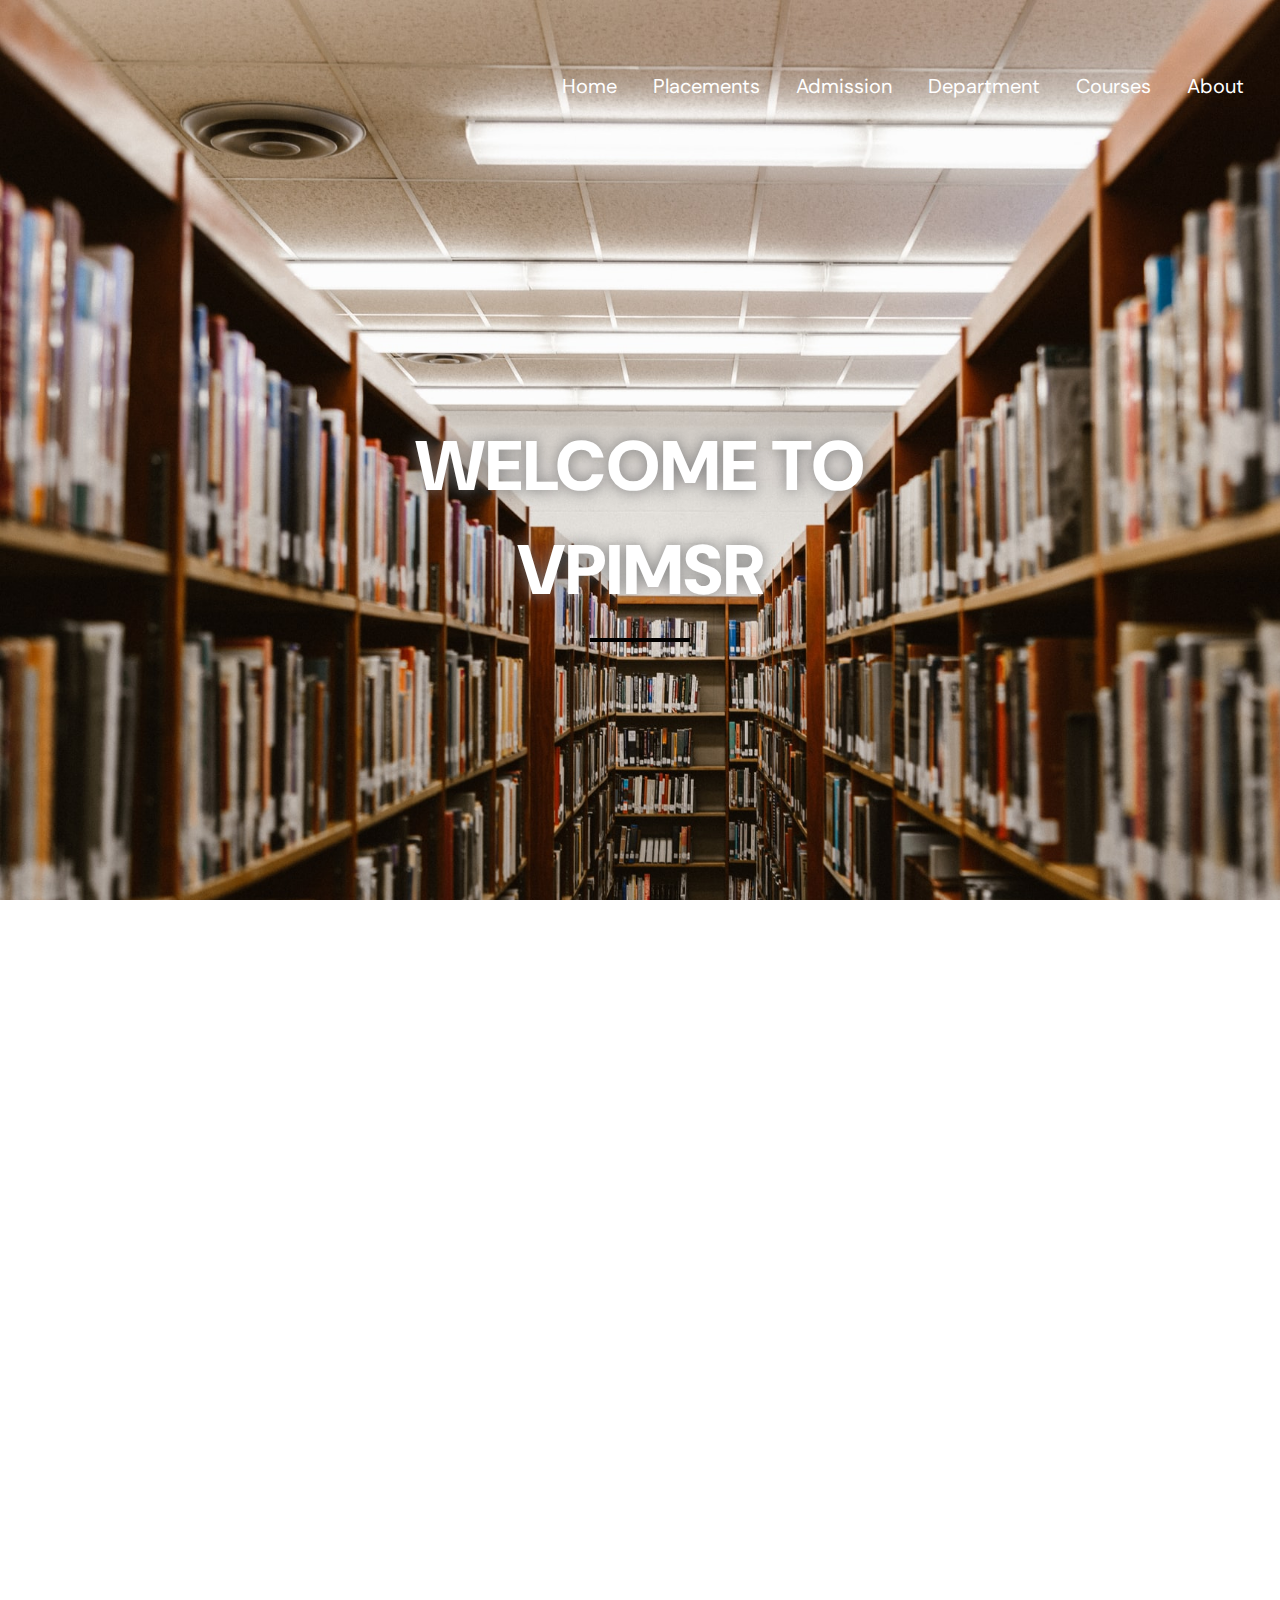
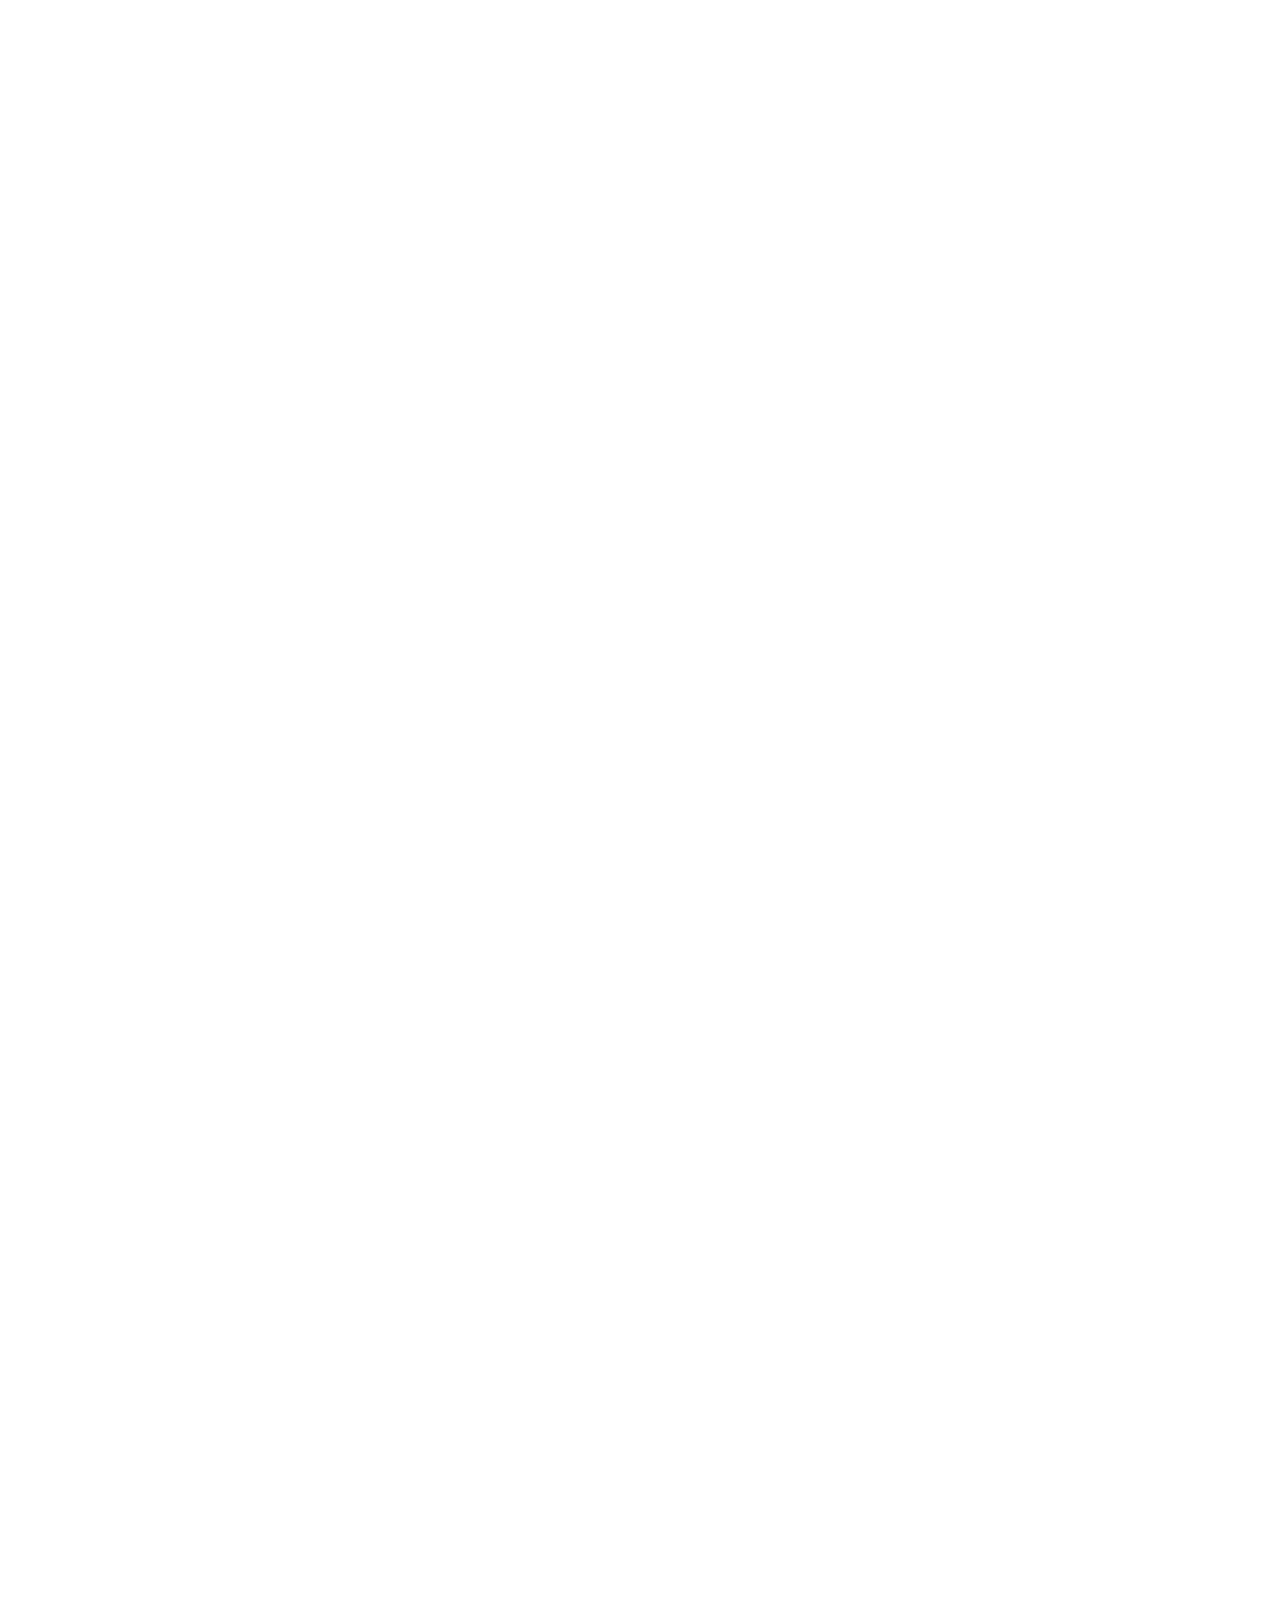
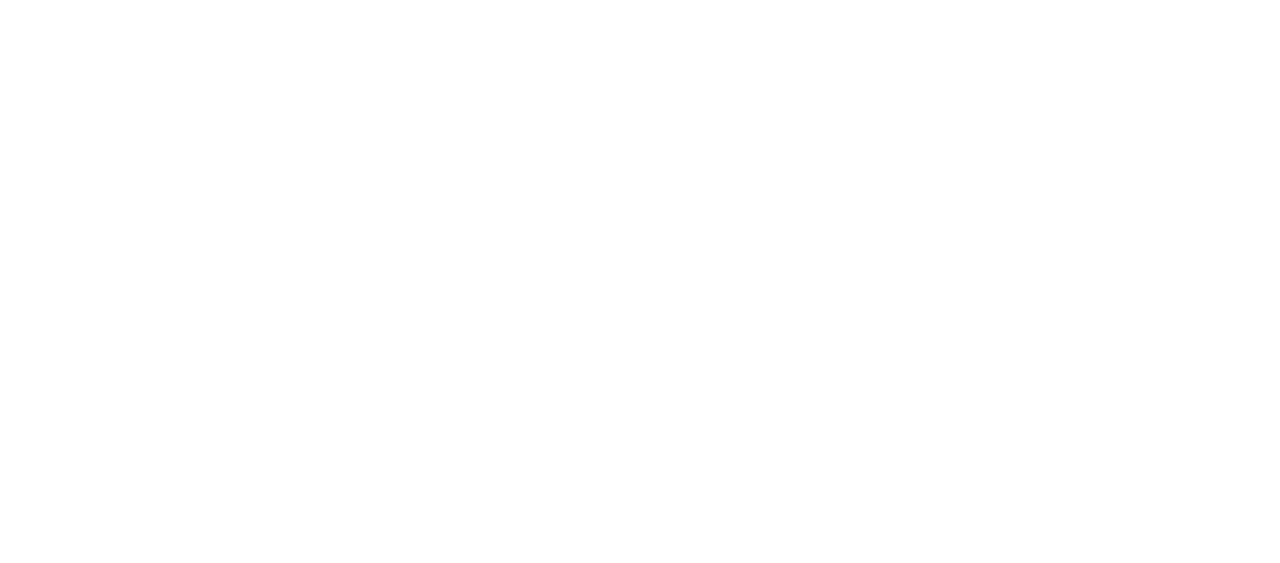
<file: index.html>
<!DOCTYPE html>
<html lang="en">

<head>

    <!-- Bootstrape -->
    <!-- Google Fonts -->

    <meta charset="UTF-8">
    <meta http-equiv="X-UA-Compatible" content="IE=edge">
    <link rel="stylesheet" href="https://cdn.jsdelivr.net/npm/bootstrap@4.0.0/dist/css/bootstrap.min.css" integrity="sha384-Gn5384xqQ1aoWXA+058RXPxPg6fy4IWvTNh0E263XmFcJlSAwiGgFAW/dAiS6JXm" crossorigin="anonymous">
    <meta name="viewport" content="width=device-width, initial-scale=1.0">
    <link href="https://fonts.googleapis.com/css2?family=DM+Sans:wght@400;700&family=Forum&family=Roboto:wght@300;400;700&display=swap" rel="stylesheet">
    <link rel="preconnect" href="https://fonts.gstatic.com" crossorigin>
    <link rel="preconnect" href="https://fonts.googleapis.com">

</head>
<title>http://www.vpimsr.edu.in/</title>
<link rel="stylesheet" href="CSS.css">
</head>

<body>
    <div>

        <!-- Section 1 -->

        <section class="NavAndName">
            <div class="NavResponsive">
                <nav class="NavBar navbar navbar-expand-lg" id="mid">
                    <a href="http://www.vpimsr.edu.in/index.html" target="_blank"><img src="src/logo.png" width="100px" class="navbar-brand"></a>
                    <button class="navbar-toggler navbar-light bg-light" type="button" data-toggle="collapse" data-target="#navbarNav" aria-controls="navbarNav" aria-expanded="false" aria-label="Toggle navigation">
                      <span class="navbar-toggler-icon"></span>
                    </button>
                    <div class="collapse navbar-collapse" id="navbarNav">
                        <ul class="navbar-nav buttons">
                            <li class="nav-item">
                                <button>Home</button>
                            </li>
                            <li class="nav-item">
                                <button><a href="" class="links">Placements</a></button>
                            </li>
                            <li class="nav-item dropdown">
                                <button class="dropbtn"><a href="" class="links">Admission</a></button>
                                <div class="dropdown-content">
                                    <a href="#">Enqury Form</a>
                                    <a href="#">Payment</a>
                                    <a href="#">Courses Fees</a>
                                </div>
                            </li>
                            <li class="nav-item dropdown">
                                <button class="dropbtn"><a href="" class="links" >Department</a></button>
                                <div class="dropdown-content">
                                    <a href="#">NSS</a>
                                    <a href="#">Vocational</a>
                                    <a href="#">Language Club</a>
                                </div>
                            </li>
                            <li class="nav-item dropdown">
                                <button class="dropbtn"><a href="" class="links" >Courses</a></button>
                                <div class="dropdown-content">
                                    <a href="#">Management Department</a>
                                    <a href="#">Computer Department</a>
                                    <a href="#">Commarce Department</a>
                                </div>
                            </li>
                            <li class="nav-item">
                                <button><a href="" class="links" >About</a></button>
                            </li>
                            <li class="nav-item">
                                <button><a href="" class="links" >Gallary</a></button>
                            </li>
                            <li>
                                <button id="mob">Your Profile</button>
                            </li>
                        </ul>
                    </div>
                </nav>
            </div>
            <div class="collagename">
                <h1>WELCOME TO</h1>
                <h1>VPIMSR</h1>
                <div class="hr"></div>
            </div>

        </section>

        <!-- Setion 2 -->

        <section class="ourCourses">
            <h3>Our Courses</h3>
            <div class="hr"></div>
            <div class="sixdivs">
                <div class="card">
                    <img src="src/BCA.svg">
                    <h1 style="color: #42C2FF;">BCA</h1>
                    <p>The BCA course is a full time three years (six semesters) Bachelor's Degree in Computer Application.</p>
                </div>
                <div class="card">
                    <img src="src/MCA.svg" style="width: 155px;">
                    <h1 style="color: #42C2FF;">MCA</h1>
                    <p>MCA is one of the most popular postgraduate courses in India. And it is also known as Master of Computer Applications.</p>
                </div>
                <div class="card">
                    <img src="src/PGDCA.svg" style="width: 220px;">
                    <h1 style="color: #42C2FF;">PGDCA</h1>
                    <p>Post Graduate Diploma in Computer Applications (PGDCA).This programme is designed to provide higher level education in Information Technologies.</p>
                </div>
            </div>
            <div class="sixdivs">
                <div class="card">
                    <img src="src/BBA.svg" style="width: 180px;">
                    <h1 style="color: #42C2FF;">BBA</h1>
                    <p>In the field of education, the full form of BBA course is a Bachelor's degree in Business Administration or Bachelor of Business Administration.</p>
                </div>
                <div class="card">
                    <img src="src/MBA.svg" style="width: 237px;">
                    <h1 style="color: #42C2FF;">MBA</h1>
                    <p>MBA stands for Master of Business Administration. MBA course is a globally recognized postgraduate program focusing on management, marketing, and business.</p>
                </div>
                <div class="card">
                    <img src="src/DBM.svg" style="width: 165px;">
                    <h1 style="color: #42C2FF;">DBM</h1>
                    <p>This course provides good knowledge of management essentials. Above that it also provides thorough knowledge of the subject of specialization.</p>
                </div>
            </div>
            <div style="height: 100px; text-align: center;">
                <button id="ViewaAll" style="margin-top: 20px;">View All</button>
            </div>
        </section>

        <!-- Setion 3 -->

        <section class="comment">
            <img src="src/gg.png" alt="" width="60px" height="60px">
            <h1>"We Are Very Proud To Mention That Our Institute Is Keen In Its Endevour To Maintain The Tradition Of Success."</h1>
            <img src="src/VPPRINSIPAL.png" alt="" width="60px" height="55px">
            <p>Dr.R.A.Shinde</p>
        </section>

        <!-- Setion 4 -->

        <section class="Vision">
            <div>
                <h1>Vision</h1>
                <p>To foster ideas, courage determinations and to promote equal opportunities in higher education to the students community. To educate and prepare students community for professional excellence in an ever-changing complex business globe.</p>
            </div>
            <img src="src/stu2.JPG" alt="" width="440px" height="280px">
        </section>

        <!-- Setion 5 -->

        <section class="Mission">
            <img src="src/stu1.JPG" alt="" width="440px" height="280px">
            <div>
                <h1>Mission</h1>
                <p>By adopting variety of modern pedagogies to faciliate the students in understanding, developing, interactionand applying core and specialized concepts and practies and to prepare students academically up-dated and professionlly capable
                    to accept and face the future challenges of market needs in the field of information technology,industrial automation and various functional areas of management.</p>
            </div>
        </section>

        <!-- Setion 6 -->

        <section>
            <h3 class="maph3">Maps</h3>
            <div class="hr" style="width: 80px; margin: 10px auto; "></div>
            <a href="https://www.google.com/maps/place/V.P.+Institute+of+Management+Studies+%26+Research/@16.841187,74.6210434,14.75z/data=!4m5!3m4!1s0x3bc1225e591c9b77:0x281f0db03fdc162d!8m2!3d16.8401904!4d74.6194138" target="blank">
                <div class="map">
                </div>
            </a>
        </section>

        <!-- Setion 7 -->

        <section class="footer">

            <div class="PrinsiName">
                <h1>DR.R.A.SHINDE</h1>
                <p></p>
                <p>“Education Is Not Preparation for Life; Education Is Life Itself.”</p>
                <p></p>
                <p>We Are Very Proud To Mention That Our Institute Is Keen In Its Endevour To Maintain The Tradition Of Success.To foster ideas, courage determinations and to promote equal opportunities in higher education to the students community.</p>
            </div>

            <div class="courses">
                <h1>COURSES</h1>
                <p></p>
                <div id="fotlinks">
                    <a href="" class="links">Bachelors's in Computer Application</a>
                </div>
                <div id="fotlinks">
                    <a href="" class="links">Master of Computer Applications</a>
                </div>
                <div id="fotlinks">
                    <a href="" class="links">Post Graduate Diploma in Computer Application</a>
                </div>
                <div id="fotlinks">
                    <a href="" class="links">Bachelor's degree in Business Administration</a>
                </div>
                <div id="fotlinks">
                    <a href="" class="links">Master of Business Administration</a>
                </div>
                <div id="fotlinks">
                    <a href="" class="links">Diploma in Business Management</a>
                </div>
            </div>

            <div class="ContactINFO">
                <h1>CONTACT INFO</h1>
                <div>
                    <p> <b>Address</b> <br> Sangli-Miraj Road,Near Bharati Hospital,Wanlesswadi Sangli-416414.</p>
                </div>
                <div>
                    <p> <b>Phone</b> <br> +91 0233-2212427 <br> +91 0233-2211467</p>
                </div>
                <div>
                    <p> <b>Email</b> <br> admin@vpimsr.edu.in</p>
                </div>
            </div>
        </section>
        <div class="lastline"></div>

        <!-- Setion 8 -->

        <section class="copyright">
            <div>Copyright © 2022 VPIMSR</div>
            <div>Powered by VPIMSR</div>
        </section>
    </div>

    <!-- Bootstrape -->

    <script src="https://code.jquery.com/jquery-3.2.1.slim.min.js" integrity="sha384-KJ3o2DKtIkvYIK3UENzmM7KCkRr/rE9/Qpg6aAZGJwFDMVNA/GpGFF93hXpG5KkN" crossorigin="anonymous"></script>
    <script src="https://cdn.jsdelivr.net/npm/popper.js@1.12.9/dist/umd/popper.min.js" integrity="sha384-ApNbgh9B+Y1QKtv3Rn7W3mgPxhU9K/ScQsAP7hUibX39j7fakFPskvXusvfa0b4Q" crossorigin="anonymous"></script>
    <script src="https://cdn.jsdelivr.net/npm/bootstrap@4.0.0/dist/js/bootstrap.min.js" integrity="sha384-JZR6Spejh4U02d8jOt6vLEHfe/JQGiRRSQQxSfFWpi1MquVdAyjUar5+76PVCmYl" crossorigin="anonymous"></script>

</body>

</html>
</file>
<file: CSS.css>
* {
    margin: 0px;
    padding: 0px;
}

body {
    background-color: white;
    font-family: 'DM Sans', sans-serif;
}

html,
body {
    width: 100%;
    height: 100%;
    margin: 0px;
    padding: 0px;
    overflow-x: hidden;
}


/* Section_1 */

.links {
    color: white;
    pointer-events: none;
    cursor: default;
}

.NavAndName {
    background-image: url("src/BAground1.jpg");
    background-repeat: no-repeat;
    background-size: cover;
    height: 950px;
    display: flex;
    flex-direction: column;
    align-items: center;
    text-align: center;
}

.NavBar {
    padding: 24px;
    padding-top: 26px;
    display: flex;
    justify-content: space-between;
    flex-direction: row;
}

.NavAndName .NavBar .buttons {
    display: flex;
    flex-direction: row;
    justify-content: end;
    align-items: center;
    padding-left: 700px;
}

.NavAndName .NavBar button {
    background-color: transparent;
    border: none;
    margin: auto 18px;
    color: white;
    font-size: 20px;
    transition: 0.3s;
}

.NavAndName .NavBar button:hover {
    cursor: pointer;
}

.nav-item:hover {
    background-color: #42C2FF;
    cursor: pointer;
    -webkit-box-shadow: 1px -1px 37px 7px rgba(0, 0, 0, 0.17);
    box-shadow: 1px -1px 37px 7px rgba(0, 0, 0, 0.17);
}

.collagename {
    margin: 235px auto;
}

#mob {
    border: 1px solid white;
    width: 155px;
    height: 45px;
    border-radius: 5px;
    transition: 0.5s;
}

#mob:hover {
    background-color: #42C2FF;
    color: white;
    font-weight: 100;
    border: 1px solid #42C2FF;
}

.NavAndName h1 {
    color: white;
    font-size: 70px;
    margin-top: 20px;
    font-weight: 900;
    text-shadow: 0px 0px 15px #777777;
}

#ViewaAll {
    margin-top: 45px;
    background-color: #42C2FF;
    height: 50px;
    width: 150px;
    border: none;
    border-radius: 5px;
    transition: 0.5s;
    color: white;
    font-size: 16px;
}

#ViewaAll:hover {
    border: 1.5px solid #42C2FF;
    background-color: transparent;
    color: #42C2FF;
}


/* The container <div> - needed to position the dropdown content */

.dropdown {
    position: relative;
    display: inline-block;
}


/* Dropdown Content (Hidden by Default) */

.dropdown-content {
    display: none;
    position: absolute;
    background-color: #f1f1f1;
    min-width: 160px;
    box-shadow: 0px 8px 16px 0px rgba(0, 0, 0, 0.2);
    z-index: 1;
}


/* Links inside the dropdown */

.dropdown-content a {
    color: black;
    padding: 12px 16px;
    text-decoration: none;
    display: block;
}


/* Change color of dropdown links on hover */

.dropdown-content a:hover {
    background-color: #ddd;
}


/* Show the dropdown menu on hover */

.dropdown:hover .dropdown-content {
    display: block;
}


/* Section_2 */

.ourCourses h3,
.maph3 {
    text-align: center;
    font-size: 40px;
    color: black;
    margin-top: 50px;
    font-weight: bold;
}

.hr {
    background-color: black;
    height: 4px;
    width: 100px;
    margin: auto;
    margin-top: 25px;
    margin-bottom: 25px;
}

.sixdivs {
    width: 70%;
    height: 400px;
    display: flex;
    justify-content: center;
    margin: auto;
}

.card {
    height: 370px;
    margin: 20px;
    width: 385px;
    text-align: center;
    /* border-radius: 15px; */
    background-color: white;
    border: none;
    transition: 0.5s;
}

.card h1,
.card p {
    text-align: start;
    padding-top: 20px;
    padding-left: 30px;
}

.card p {
    width: 100%;
    font-size: 16px;
    color: black;
}

.card:hover {
    box-shadow: 5px 5px 19px 10px #DDDDDDAA;
}

.card img {
    width: 200px;
    margin: auto;
    margin-top: 20px;
}


/* Section_3 */

.comment {
    background-color: #EFFFFD;
    height: 350px;
    text-align: center;
}

.comment h1 {
    margin: auto;
    text-align: center;
    color: #42C2FF;
    font-weight: 100;
    font-family: 'Forum', cursive;
    width: 570px;
    font-size: 35px;
}

.comment img {
    border-radius: 150px;
    margin: 15px;
}

.comment p {
    color: #42C2FF;
    font-size: 15px;
    font-weight: 500px;
}


/* Section_4 and Section_5 */

.Vision,
.Mission {
    height: 350px;
    width: 100%;
    display: flex;
    flex-direction: row;
    justify-content: center;
}

.Vision img {
    margin: 30px;
    border-radius: 15px 50px;
    margin-left: 100px;
}

.Vision h1,
.Mission h1 {
    margin: 30px;
    margin-top: 80px;
    margin-bottom: 0px;
    width: 500px;
    color: #42C2FF;
    font-size: 35px;
}

.Vision p,
.Mission p {
    margin: 30px;
    width: 500px;
}

.Mission {
    background-color: #EFFFFD;
    width: 100%;
    margin-bottom: 20px;
}

.Mission img {
    margin: 30px;
    border-radius: 15px 50px 30px 5px;
    margin-right: 100px;
}

.Mission h1 {
    margin-top: 50px;
}


/* Section_6 */

.map {
    background-image: url("src/map.png");
    background-repeat: no-repeat;
    background-size: 100%;
    background-position: center;
    height: 200px;
    width: 55%;
    margin: auto;
    margin-top: 20px;
    margin-bottom: 20px;
    transition: 0.5s;
}

.map:hover {
    background-size: 110%;
}

.maph3 {
    margin-top: 10px;
    font-size: 30px;
}


/* Setion_7 */

.footer {
    background-color: #525E75;
    height: 330px;
    display: flex;
    flex-direction: row;
    justify-content: center;
    color: white;
}

.footer h1 {
    font-size: 30px;
    font-weight: 900;
}

.PrinsiName {
    width: 600px;
    margin: 50px;
}

.courses {
    margin: 50px;
}

.ContactINFO {
    margin: 50px;
}

#fotlinks:hover {
    background-color: #42C2FF;
}

.lastline {
    height: 0.5px;
}


/* Section_8 */

.copyright {
    height: 70px;
    background-color: #525E75;
    display: flex;
    flex-direction: row;
    justify-content: space-between;
}

.copyright div {
    text-align: center;
    color: white;
    margin: 20px 115px;
}


/* Responsive CSS */

@media (max-width: 1200px) {
    /* Section 1 */
    #mob {
        display: none;
    }
    .navbar-brand {
        display: none;
    }
    .NavAndName {
        background-position: center;
    }
    .NavResponsive {
        background-color: #42C2FF;
        width: 100%;
    }
    .NavAndName .NavBar .buttons {
        display: flex;
        flex-direction: column;
        padding-left: 0px;
    }
    /* Setion 2 */
    .sixdivs {
        height: 1250px;
        flex-direction: column;
    }
    .card {
        width: 100%;
        margin: auto;
    }
    .card h1,
    .card p {
        text-align: center;
        margin: auto;
        width: 80%;
        padding-left: 0px;
    }
    /* Setion 3 */
    .comment {
        width: 100%;
        height: 500px;
        padding: 20px;
    }
    .comment h1 {
        width: 100%;
    }
    /* Setion 4 and Setion 5 */
    .Vision,
    .Mission {
        text-align: center;
        height: 350px;
        display: flex;
        flex-direction: column;
    }
    .Vision img,
    .Mission img {
        display: none;
    }
    .Vision h1,
    .Vision p,
    .Mission h1,
    .Mission p {
        width: 90%;
        margin-top: 10px;
        margin: auto;
    }
    /* Setion 6 */
    .map {
        background-position: center;
    }
    /* Setion 7 */
    .footer {
        height: 1200px;
        flex-direction: column;
        color: white;
    }
    .PrinsiName {
        width: 70%;
    }
    /* section 8 */
    .copyright {
        flex-direction: column;
        height: 200px;
    }
}
</file>
